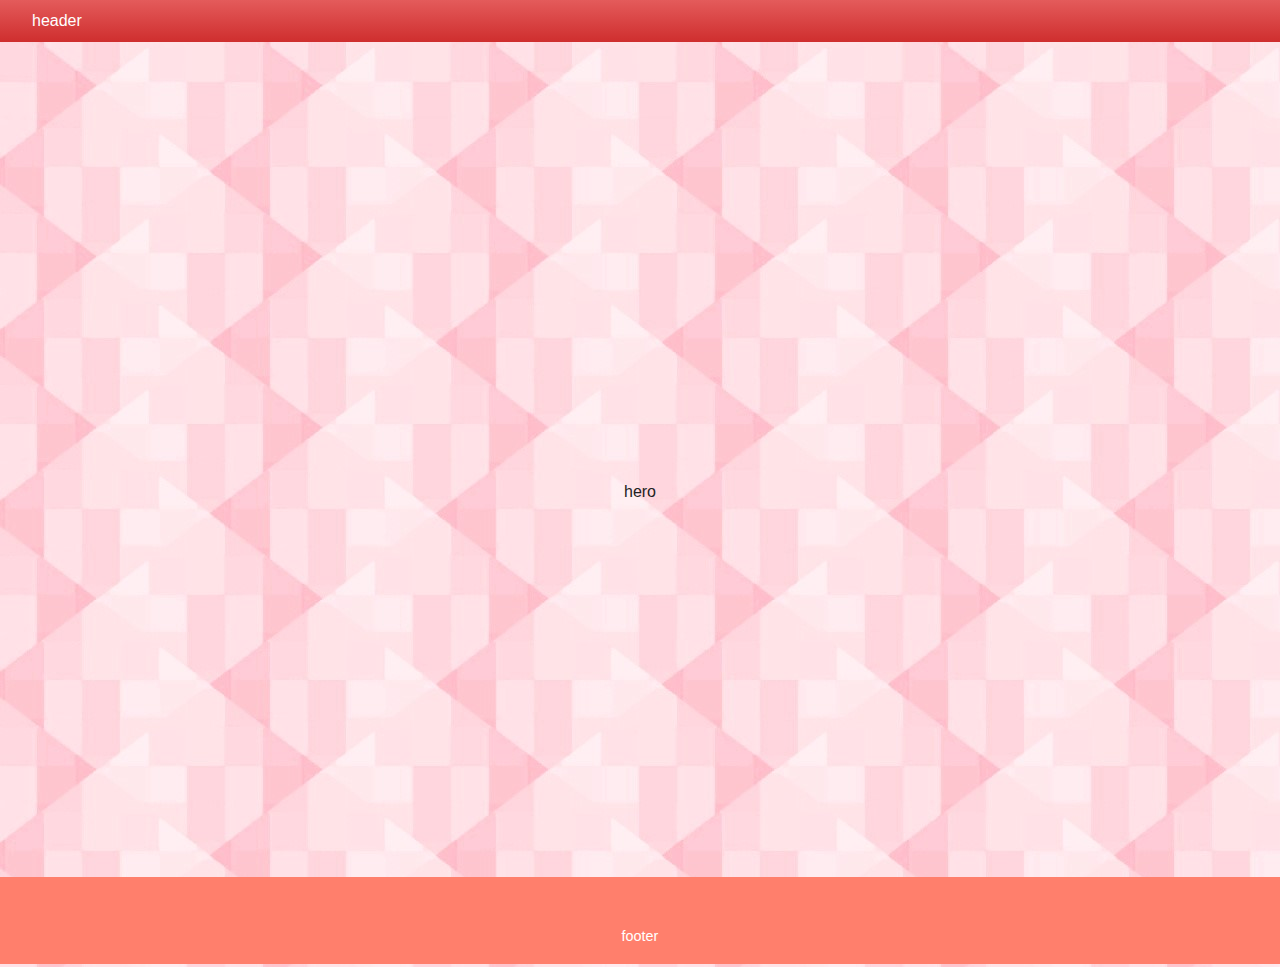
<file: index.html>
<!DOCTYPE html>
<html lang="ja">
<head>
    <meta charset="UTF-8">
    <meta name="viewport" content="width=device-width, initial-scale=1.0">
    <title>ディーキャリア 業績報告会 2025</title>
    <link rel="stylesheet" href="css/reset.css">
    <link rel="stylesheet" href="css/index.css">
    <script src="js/index.js"></script>
</head>
<body>
    <header class="header">
        header
    </header>
    <main class="main">
        <section class="hero">
            hero
        </section>
        <section class="purpose">
            purpose
        </section>
        <section class="flow">

        </section>
        <section class="survey">

        </section>
        <section class="closing">

        </section>
    </main>
    <footer class="footer">
        footer
    </footer>
</body>
</html>
</file>
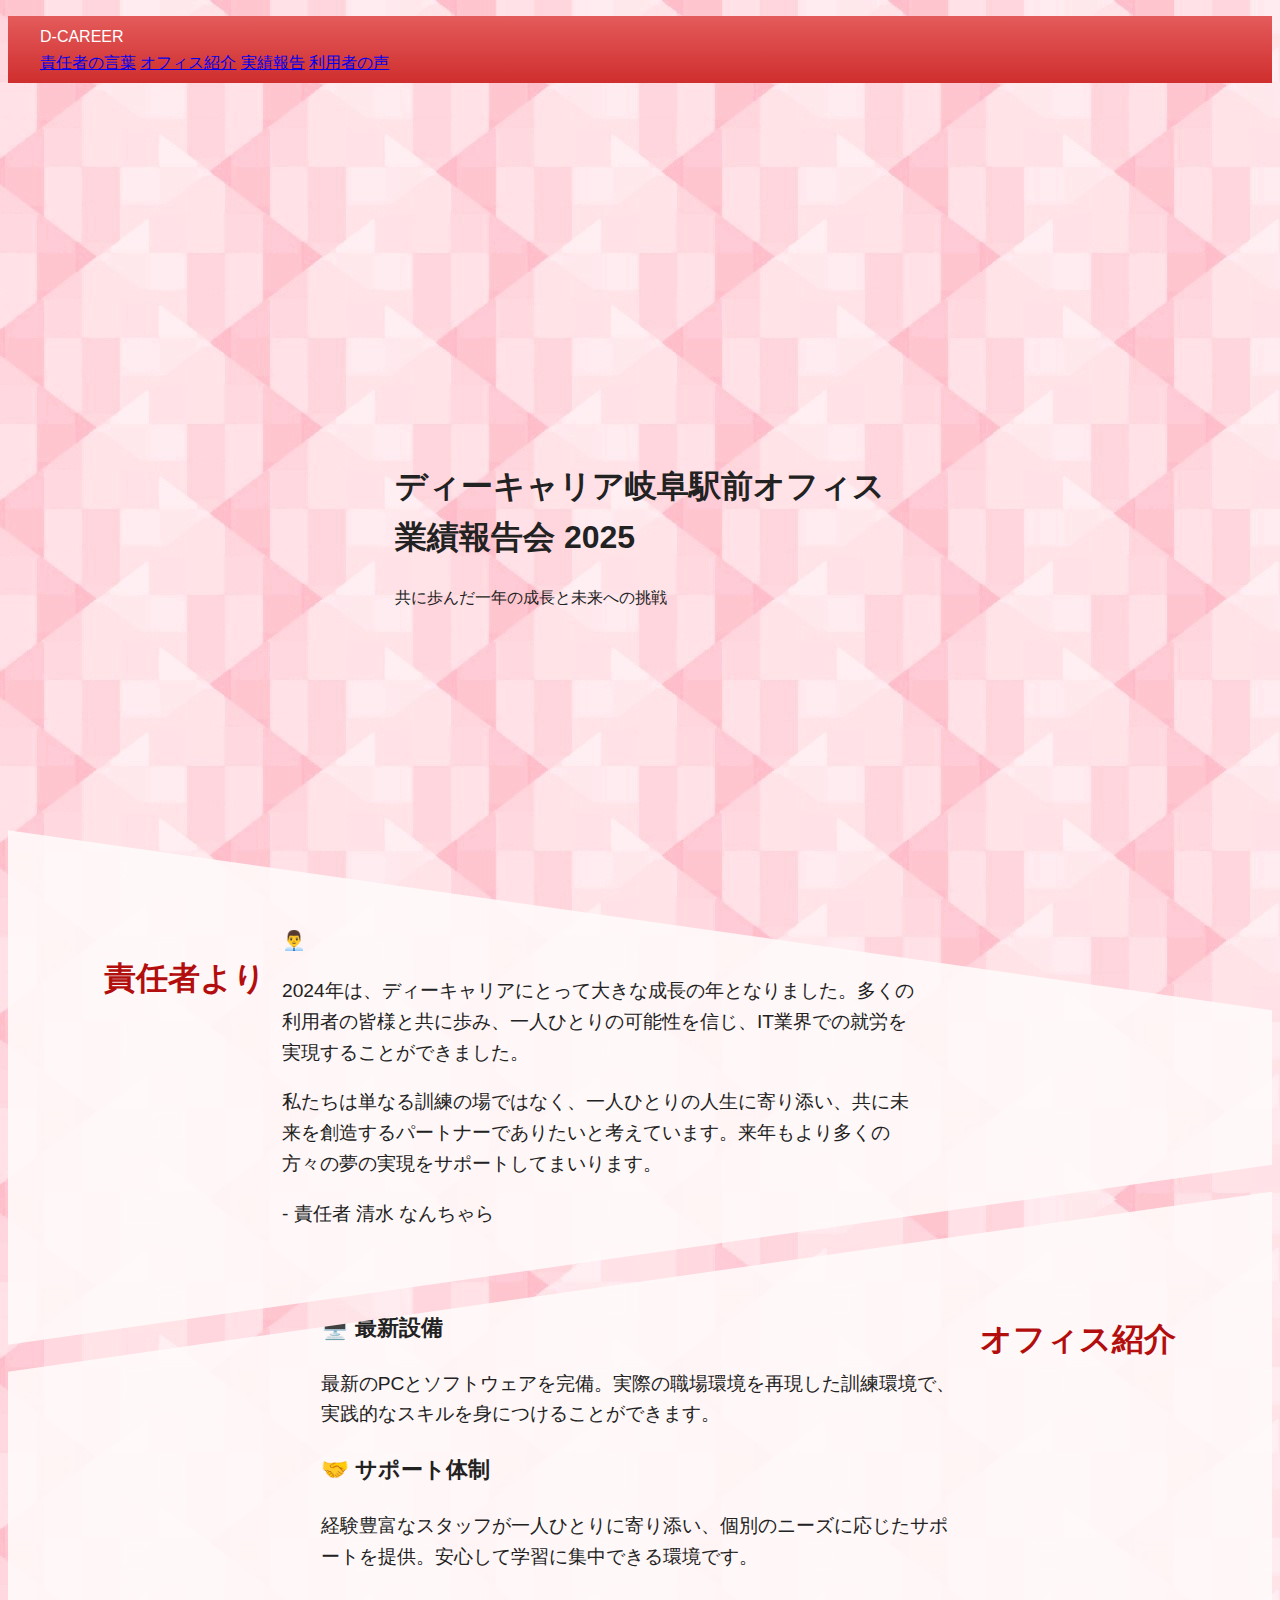
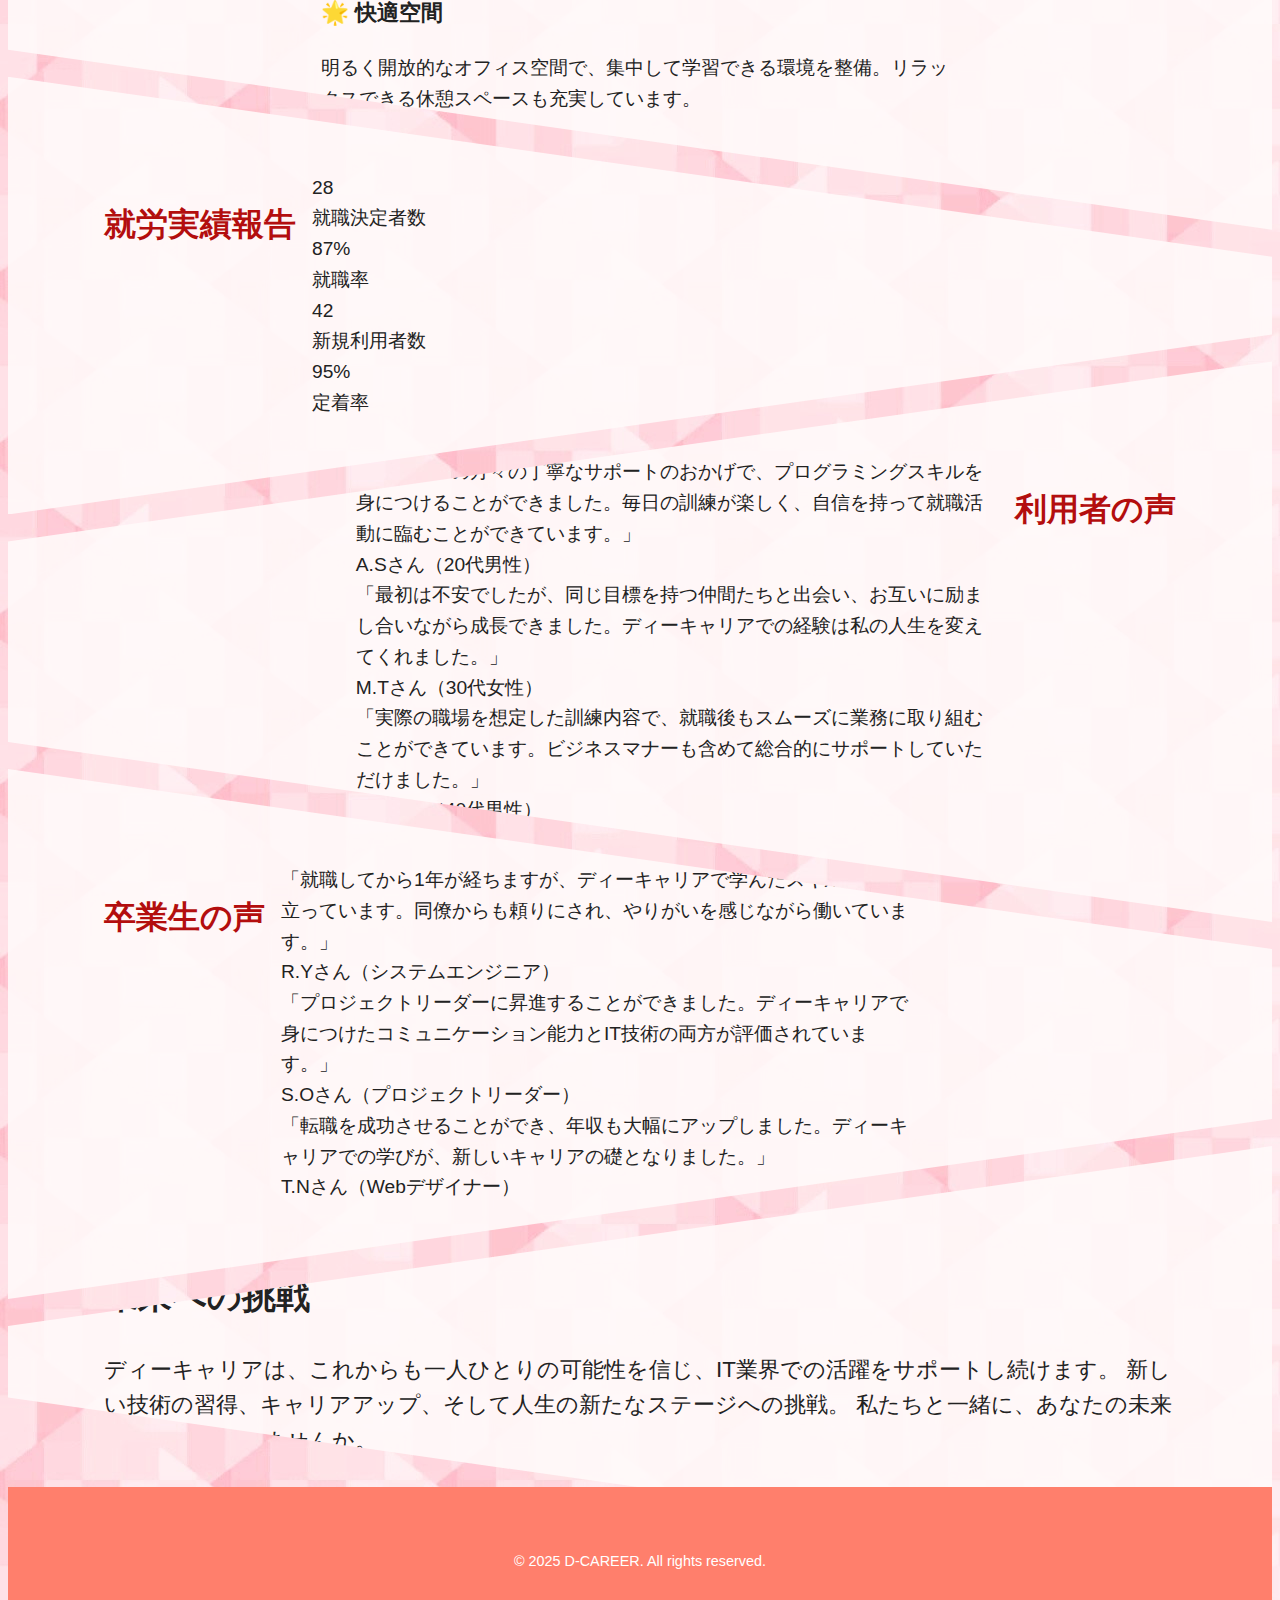
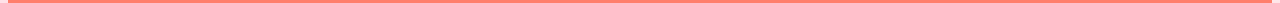
<file: index_2.html>
<!DOCTYPE html>
<html lang="ja">

<head>
    <meta charset="UTF-8">
    <meta name="viewport" content="width=device-width, initial-scale=1.0">
    <title>ディーキャリア 業績報告会 2024</title>
    <link rel="stylesheet" href="css/index.css">
    <script src="js/index.js"></script>
</head>

<body>
    <div id="intro-screen" class="intro-screen">
        <pre id="console-output" style="white-space: pre-wrap; font-family: monospace;"></pre>
    </div>

    <!-- ヘッダー -->
    <header class="header">
        <div class="header-content">
            <div class="logo">D-CAREER</div>
            <nav class="nav-links">
                <a href="#message">責任者の言葉</a>
                <a href="#office">オフィス紹介</a>
                <a href="#results">実績報告</a>
                <a href="#voices">利用者の声</a>
            </nav>
        </div>
    </header>

    <!-- メインビジュアル -->
    <section class="hero">
        <div class="hero-content">
            <h1>ディーキャリア岐阜駅前オフィス<br>業績報告会 2025</h1>
            <p>共に歩んだ一年の成長と未来への挑戦</p>
        </div>
    </section>

    <!-- 責任者の言葉 -->
    <section class="section message" id="message">
        <h2 class="section-title">責任者より</h2>
        <div class="section-content">
            <div class="message-content fade-in">
                <div class="message-image">👨‍💼</div>
                <div class="message-text">
                    <p>2024年は、ディーキャリアにとって大きな成長の年となりました。多くの利用者の皆様と共に歩み、一人ひとりの可能性を信じ、IT業界での就労を実現することができました。</p>
                    <p>私たちは単なる訓練の場ではなく、一人ひとりの人生に寄り添い、共に未来を創造するパートナーでありたいと考えています。来年もより多くの方々の夢の実現をサポートしてまいります。</p>
                    <p class="voice-author">- 責任者 清水 なんちゃら</p>
                </div>
            </div>
        </div>
    </section>

    <!-- オフィス紹介 -->
    <section class="section office" id="office">
        <h2 class="section-title">オフィス紹介</h2>
        <div class="section-content">
            <div class="office-grid fade-in">
                <div class="office-card">
                    <h3>🖥️ 最新設備</h3>
                    <p>最新のPCとソフトウェアを完備。実際の職場環境を再現した訓練環境で、実践的なスキルを身につけることができます。</p>
                </div>
                <div class="office-card">
                    <h3>🤝 サポート体制</h3>
                    <p>経験豊富なスタッフが一人ひとりに寄り添い、個別のニーズに応じたサポートを提供。安心して学習に集中できる環境です。</p>
                </div>
                <div class="office-card">
                    <h3>🌟 快適空間</h3>
                    <p>明るく開放的なオフィス空間で、集中して学習できる環境を整備。リラックスできる休憩スペースも充実しています。</p>
                </div>
            </div>
        </div>
    </section>

    <!-- 就労実績報告 -->
    <section class="section results" id="results">
        <h2 class="section-title">就労実績報告</h2>
        <div class="section-content">
            <div class="stats-grid fade-in">
                <div class="stat-card">
                    <div class="stat-number">28</div>
                    <div class="stat-label">就職決定者数</div>
                </div>
                <div class="stat-card">
                    <div class="stat-number">87%</div>
                    <div class="stat-label">就職率</div>
                </div>
                <div class="stat-card">
                    <div class="stat-number">42</div>
                    <div class="stat-label">新規利用者数</div>
                </div>
                <div class="stat-card">
                    <div class="stat-number">95%</div>
                    <div class="stat-label">定着率</div>
                </div>
            </div>
        </div>
    </section>

    <!-- 利用者の声 -->
    <section class="section voices" id="voices">
        <h2 class="section-title">利用者の声</h2>
        <div class="section-content">
            <div class="voice-cards fade-in">
                <div class="voice-card">
                    <div class="voice-text">
                        「スタッフの方々の丁寧なサポートのおかげで、プログラミングスキルを身につけることができました。毎日の訓練が楽しく、自信を持って就職活動に臨むことができています。」
                    </div>
                    <div class="voice-author">A.Sさん（20代男性）</div>
                </div>
                <div class="voice-card">
                    <div class="voice-text">
                        「最初は不安でしたが、同じ目標を持つ仲間たちと出会い、お互いに励まし合いながら成長できました。ディーキャリアでの経験は私の人生を変えてくれました。」
                    </div>
                    <div class="voice-author">M.Tさん（30代女性）</div>
                </div>
                <div class="voice-card">
                    <div class="voice-text">
                        「実際の職場を想定した訓練内容で、就職後もスムーズに業務に取り組むことができています。ビジネスマナーも含めて総合的にサポートしていただけました。」
                    </div>
                    <div class="voice-author">K.Hさん（40代男性）</div>
                </div>
            </div>
        </div>
    </section>

    <!-- 卒業生の声 -->
    <section class="section voices">
        <h2 class="section-title">卒業生の声</h2>
        <div class="section-content">
            <div class="voice-cards fade-in">
                <div class="voice-card">
                    <div class="voice-text">
                        「就職してから1年が経ちますが、ディーキャリアで学んだスキルが毎日役立っています。同僚からも頼りにされ、やりがいを感じながら働いています。」
                    </div>
                    <div class="voice-author">R.Yさん（システムエンジニア）</div>
                </div>
                <div class="voice-card">
                    <div class="voice-text">
                        「プロジェクトリーダーに昇進することができました。ディーキャリアで身につけたコミュニケーション能力とIT技術の両方が評価されています。」
                    </div>
                    <div class="voice-author">S.Oさん（プロジェクトリーダー）</div>
                </div>
                <div class="voice-card">
                    <div class="voice-text">
                        「転職を成功させることができ、年収も大幅にアップしました。ディーキャリアでの学びが、新しいキャリアの礎となりました。」
                    </div>
                    <div class="voice-author">T.Nさん（Webデザイナー）</div>
                </div>
            </div>
        </div>
    </section>

    <!-- 締めの言葉 -->
    <section class="section closing">
        <div class="closing-content fade-in">
            <h2>未来への挑戦</h2>
            <p>
                ディーキャリアは、これからも一人ひとりの可能性を信じ、IT業界での活躍をサポートし続けます。
                新しい技術の習得、キャリアアップ、そして人生の新たなステージへの挑戦。
                私たちと一緒に、あなたの未来を創造していきませんか。
            </p>
        </div>
    </section>

    <!-- フッター -->
    <footer class="footer">
        <div class="copyright">
            <p>&copy; 2025 D-CAREER. All rights reserved.</p>
        </div>
    </footer>
</body>

</html>
</file>
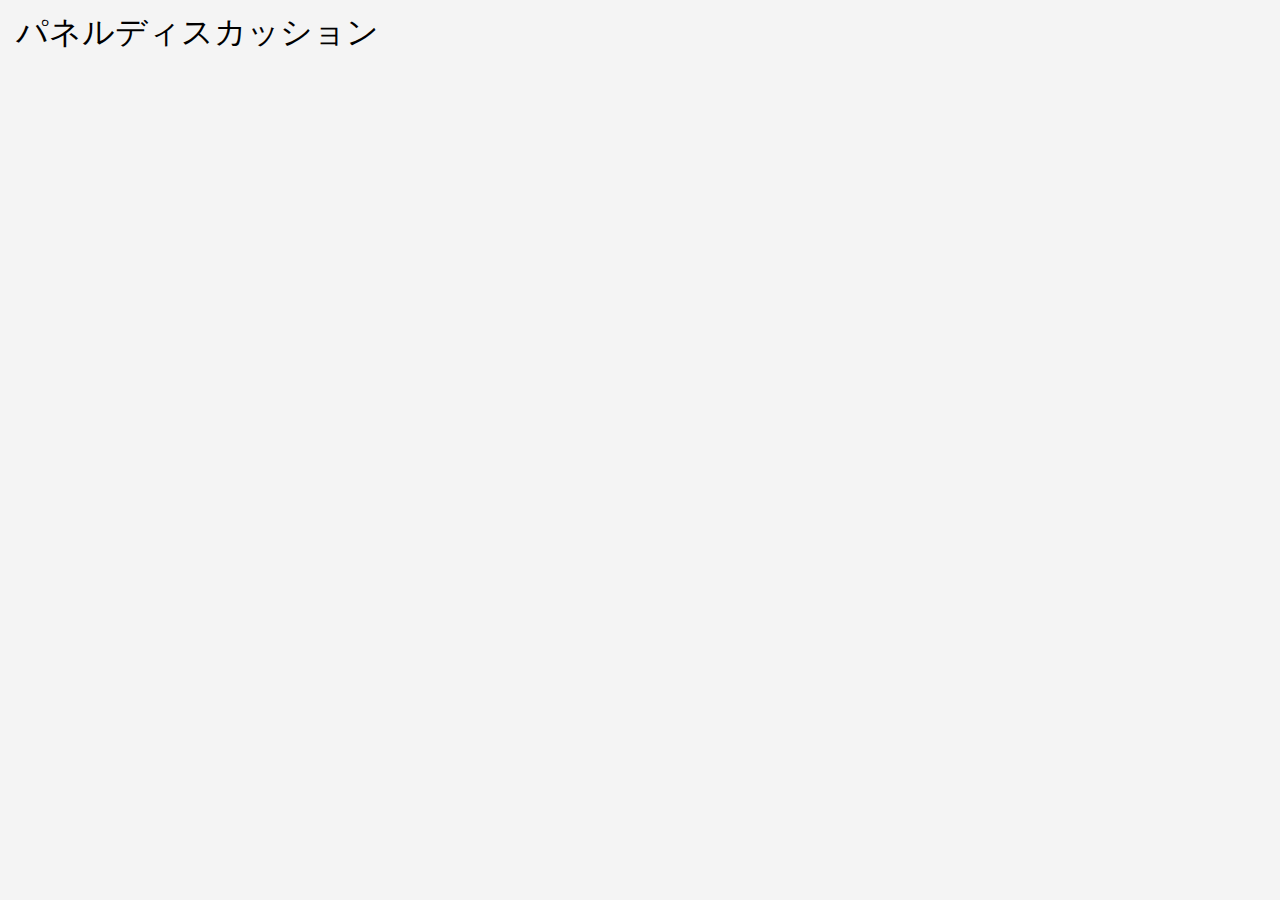
<file: panel.html>
<!DOCTYPE html>
<html lang="ja">

<head>
    <meta charset="UTF-8">
    <meta name="viewport" content="width=device-width, initial-scale=1.0">
    <title>パネルディスカッション</title>
    <link rel="stylesheet" href="css/reset.css">
    <link rel="stylesheet" href="css/panel.css">
    <script src="js/panel.js"></script>
</head>

<body>
    <h1 class="talk-panel__title">パネルディスカッション</h1>
    <div class="talk-panel__message-list"></div>
</body>
</html>
</file>
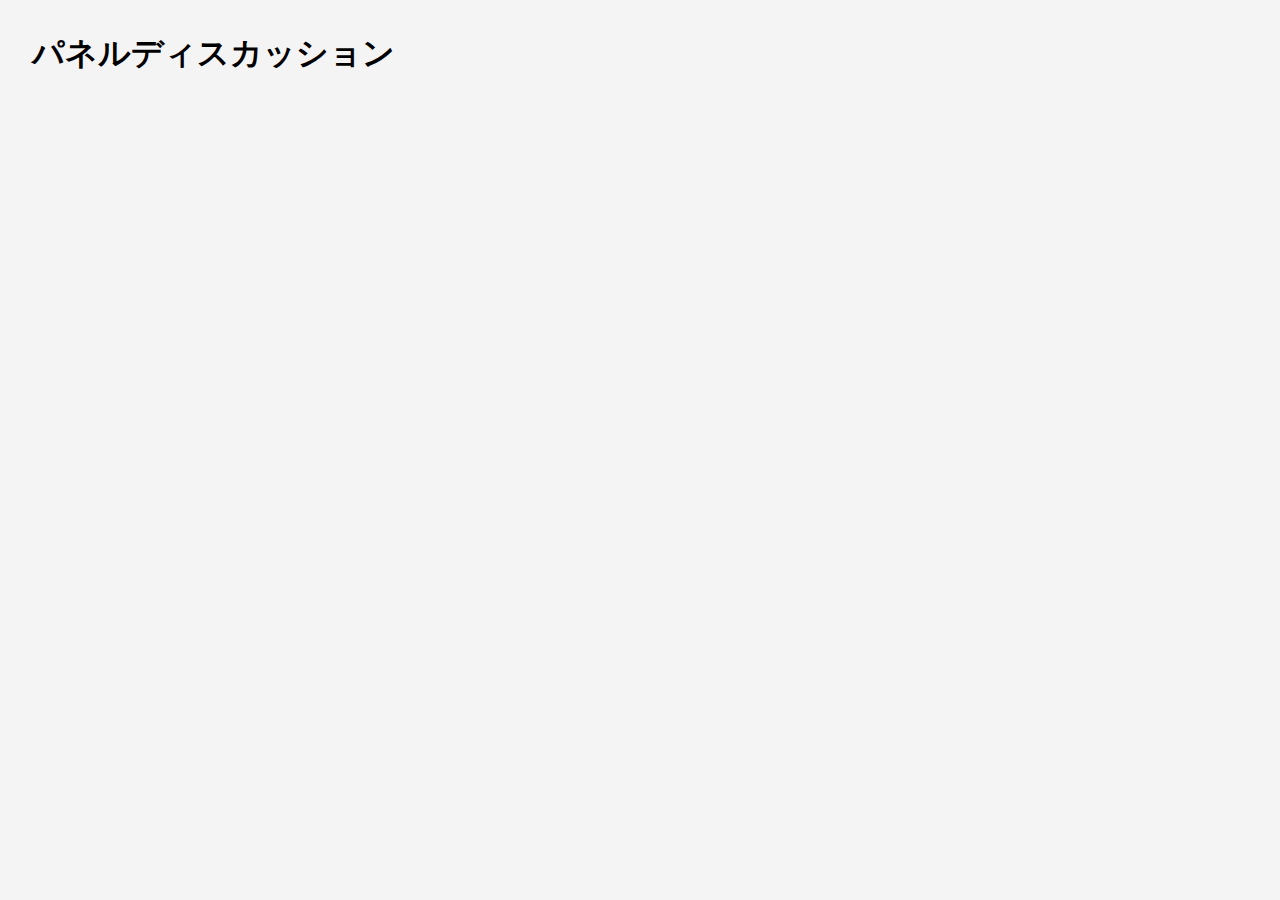
<file: panel_2.html>
<!DOCTYPE html>
<html lang="ja">

<head>
    <meta charset="UTF-8">
    <title>パネルディスカッション表示</title>
    <style>
        html,
        body {
            height: 100%;
            margin: 0;
            padding: 0;
            background-color: #f4f4f4;
            font-family: 'Helvetica', sans-serif;
        }

        .title {
            margin: 0;
            padding: 2rem;
        }

        #chat-container {
            display: flex;
            flex-direction: column;
            justify-content: flex-end;
            padding: 2rem;
            box-sizing: border-box;
        }

        .message {
            width: 90%;
            margin: 1rem auto;
            padding: 1rem 1.5rem;
            border-radius: 1rem;
            font-size: 2rem;
            line-height: 1.5;
            display: flex;
            overflow-wrap: break-word;

            background-color: #ffffff;
        }

        .speaker {
            font-weight: bold;
        }

        .text {
            margin-left: 0.5rem;
        }
    </style>
</head>

<body>
    <h1 class="title">パネルディスカッション</h1>
    <div id="chat-container"></div>

    <script>
        const script = [
            { speakerName: 'A', text: '本日はお集まりいただきありがとうございます。' }, 
            { speakerName: 'B', text: '本日はよろしくお願いします。' }, 
            { speakerName: 'C', text: 'こちらこそ、楽しみにしていました。' }, 
            { speakerName: 'A', text: 'では、さっそく最初のトピックに入っていきましょう。' }, 
            { speakerName: 'B', text: '本文5' }, 
            { speakerName: 'C', text: '本文6' }, 
            { speakerName: 'A', text: '本文7' }, 
            { speakerName: 'B', text: '本文8ああああああああああああああああああああああああああああああああああああああああああああああああ' }, 
            { speakerName: 'C', text: '本文9' }, 
            { speakerName: 'A', text: '本文10' }, 
            { speakerName: 'B', text: '本文11ああああああああああああああああああああああああああああああああああああああああああああああああああああああああああああああああああああああああああああああああああああああああああああああああああああああああああああああああああああああああ' }, 
            { speakerName: 'C', text: '本文12' }, 
            { speakerName: 'A', text: '本文13' }, 
            { speakerName: 'B', text: '本文14' }, 
            { speakerName: 'C', text: '本文15' }, 
        ];

        const speakerDisplayName = {
            A: 'Aさん', 
            B: 'Bさん', 
            C: 'Cさん', 
        };

        let currentIndex = 0;
        const container = document.getElementById('chat-container');

        function showNextMessage() {
            if (currentIndex >= script.length) return;

            const item = script[currentIndex];
            const message = document.createElement('div');
            message.className = 'message';

            const speaker = document.createElement('span');
            speaker.className = 'speaker';
            speaker.textContent = speakerDisplayName[item['speakerName']];

            const text = document.createElement('span');
            text.className = 'text';
            text.textContent = item['text'];

            message.appendChild(speaker);
            message.appendChild(text);
            container.appendChild(message);

            // スクロールして常に最新発言が見えるように
            window.scrollTo({ top: document.documentElement.scrollHeight, behavior: 'smooth' });

            currentIndex++;
        }

        document.body.addEventListener('click', showNextMessage);
    </script>
</body>

</html>
</file>
<file: css/index.css>
/* 初期設定 */
* {
    box-sizing: border-box;
}


html {
    height: 100%;
    scroll-behavior: smooth;
}

body {
    height: 100%;
    font-family: 'Segoe UI', Tahoma, Geneva, Verdana, sans-serif;
    font-size: 1rem;
    line-height: 1.6;
    color: #222;
    /* background-color: #fdfdfd; */

    overflow: hidden;

    background-image: url('../img/index/image19.jpg');
    
}




/* 初期状態：真っ白なページ */
.opening {
    position: fixed;
    top: 0;
    left: 0;
    width: 100%;
    height: 100%;
    background: white;
    display: flex;
    justify-content: center;
    align-items: center;
    z-index: 8000;
    transition: opacity 0.5s ease;
}

/* ボタンのフェードインアニメーション用のラッパーdiv要素 */
.opening__button-wrapper {
    opacity: 0;
    animation: fadeInUp 1s ease-out 1s forwards;
}

@keyframes fadeInUp {
    0% {
        opacity: 0;
        transform: translateY(20px);
    }

    100% {
        opacity: 1;
        transform: translateY(0);
    }
}


.opening__button {
    font-family: 'Orbitron', sans-serif;
    font-size: 1.5rem;
    padding: 1rem 2rem;
    border: none;
    border-radius: 2rem;
    background: linear-gradient(135deg, #6e8efb, #a777e3);
    color: white;
    cursor: pointer;
    box-shadow: 0 6px 0 #86A;

    position: relative;
    overflow: hidden;

    transform: translateY(0);
    transition: all 0.3s ease;
}

/* ボタンがきらめいているように見せるための疑似要素 */
.opening__button::before {
    content: "";
    position: absolute;
    top: 0;
    left: -100%;
    width: 200%;
    height: 100%;
    background: linear-gradient(120deg, transparent, rgba(255, 255, 255, 0.4), transparent);
    animation: shine 2s infinite;
}

@keyframes shine {
    from {
        left: -100%;
    }

    to {
        left: 100%;
    }
}

.opening__button:hover {
    transform: translateY(6px);
    box-shadow: none;
}


/* コンソールダイアログ */
.console {
    position: fixed;

    top: 10%;
    right: 0;
    width: 40%;
    max-width: 800px;
    height: 60%;

    background: #1e1e1e;
    border-radius: 10px;
    box-shadow: 0 20px 60px rgba(0, 0, 0, 0.5);
    z-index: 7000;
    transition: all 0.8s ease;
    font-family: 'Courier New', monospace;
}



.console--visible {
    opacity: 0.8;

    top: 10%;
    right: 0;
    width: 40%;
    max-width: 800px;
    height: 60%;

    transform: translateX(0);
}

.console--minimized {
    opacity: 0.8;

    top: auto;
    bottom: 0;
    right: 0;
    width: 40%;
    max-width: 800px;
    height: 10%;

    transform: translateX(0);
}

.console--maximized {
    opacity: 0.8;

    top: 0;
    left: 0;
    width: 100%;
    max-width: none;
    height: 100%;

    transform: translateX(0);
}

.console--hidden {
    opacity: 0;

    transform: translateX(200px);
}

.console.active {
    opacity: 0.8;
    transform: translateX(0);
}

.console__header {
    background: #333;
    color: #fff;
    padding: 0.5rem 1rem;
    border-radius: 10px 10px 0 0;
    display: flex;
    align-items: center;
    line-height: 1rem;
    gap: 12px;
}

.console__buttons-wrapper {
    display: flex;
    gap: 8px;
}

.console__button {
    width: 0.8rem;
    height: 0.8rem;
    border-radius: 50%;

    border: none;
}

.console__red-button {
    background: #ff5f57;
}

.console__yellow-button {
    background: #ffbd2e;
}

.console__green-button {
    background: #28ca42;
}

.console__title {}

.console__body {
    padding: 0 20px;
    height: calc(100% - 60px);
    background: #1e1e1e;
    color: #00ff41;
    font-size: 0.8rem;

    white-space: pre-wrap;

    overflow: hidden;
}

/* .code-line {
    opacity: 0;
    animation: typeIn 0.5s ease forwards;
    margin-bottom: 5px;
} */

/* @keyframes typeIn {
    to {
        opacity: 1;
    }
} */

.console__cursor {
    display: inline-block;
    background: #00ff41;
    width: 2px;
    height: 0.8rem;
    animation: blink 1s infinite;
}

@keyframes blink {

    0%,
    50% {
        opacity: 1;
    }

    51%,
    100% {
        opacity: 0;
    }
}

/* .page-mask {
    position: absolute;
    top: 0;
    left: 0;
    width: 100%;
    background: linear-gradient(to bottom, transparent 0%, #000 20%);
    pointer-events: none;
    z-index: 5000;

    transition: transform 10s linear;
    transform: translateY(0);
} */

.canvas {
    position: absolute;
    top: 0;
    left: 0;
    z-index: 6000;
    pointer-events: none;
    transition: all 0.8s ease;
}

.canvas--hidden {
    opacity: 0;
}


/* ヘッダー */
.header {
    background: linear-gradient(0deg, #cf2e2e, #e45b5b);
    color: white;
    padding: 0.5rem 2rem;
    /* position: fixed; */
    width: 100%;
    top: 0;
    z-index: 1000;
    display: flex;
    align-items: center;
    justify-content: space-between;

    transition: all 3s ease;
}

.header__logo {
    font-size: 1.5rem;
    font-weight: bold;
    color: white;
    text-decoration: none;
}

.nav__list {
    display: flex;
    list-style: none;
    gap: 1rem;
}

.nav__item a {
    color: white;
    text-decoration: none;
    font-weight: bold;
    padding: 0.5rem 1rem;
    border-radius: 8px;
    transition: background 0.3s;
}

.nav__item a:hover {
    background: rgba(255, 255, 255, 0.2);
}

/* セクション */
.section {
    display: flex;
    gap: 1rem;

    position: relative;

    font-size: 1.2rem;

    /* margin: 4rem auto; */
    padding: 6rem 6rem;
    /* max-width: 900px;
    width: 90%; */

    /* background-color: rgba(255, 238, 238, 0.9); */
    background-color:rgba(255, 250, 250, 0.9);
    /* border: 2px solid #004;
    border-radius: 12px;

    box-shadow: 0 5px 15px rgba(0, 0, 0, 0.05); */

    scroll-margin-top: 5rem;



}

.section-content {
    display: flex;
    flex-direction: column;
    justify-content: center;
    gap: 2rem;


    width: 60%;
}

.section-title {
    font-size: 2rem;
    font-weight: bold;
    margin-bottom: 1rem;
    position: relative;
    display: inline-block;
    color: #b30e0e;
}

/* .section-title::after {
    content: '';
    position: absolute;
    bottom: -8px;
    left: 0;
    width: 240px;
    height: 3px;
    background: linear-gradient(to right, #667eea, #764ba2);
    border-radius: 2px;
} */

.section-image-wrapper {
    width: 40%;
}

.section-image {
    max-width: 100%;
    height: auto;
}

.section:nth-child(2n) {
    clip-path: polygon(0 0, 100% 20vh, 100% calc(100% - 20vh), 0 100%);
    margin-top: -17vh;
}

.section:nth-child(2n+1) {
    clip-path: polygon(0 20vh, 100% 0%, 100% 100%, 0 calc(100% - 20vh));
    margin-top: -17vh;

    flex-direction: row-reverse;
}

/* Hero セクション */
.hero {
    position: relative;
    z-index: 5;
    height: 100vh;
    width: 100%;
    max-width: none;
    /* background: linear-gradient(135deg, #667eea, #764ba2); */
    /* color: white; */
    display: flex;
    flex-direction: column;
    align-items: center;
    justify-content: center;
    position: relative;
    padding: 2rem;
}

.hero__bg-container {
    position: absolute;
    top: 0;
    left: 0;
    right: 0;
    bottom: 0;
    z-index: 0;
}

.hero__bg-image:nth-child(2) {
    background-image: url("../img/index/image13.jpg");
}

.hero__bg-image:nth-child(3) {
    background-image: url("../img/index/image14.jpg");
}

.hero__bg-image:nth-child(4) {
    background-image: url("../img/index/image15.jpg");
}

.hero__bg-image {
    position: absolute;
    top: 0;
    left: 0;
    right: 0;
    bottom: 0;
    background-size: cover;
    background-position: center;
    opacity: 0;
    transition: opacity 2s ease-in-out;
}

.hero__bg-image.active {
    opacity: 1;
}

.hero__bg-bg {
    position: absolute;
    top: 0;
    left: 0;
    right: 0;
    bottom: 0;
    background-color: #FFF;
}

.hero__catch-copy {
    position: absolute;
    top: 20%;
    left: 8%;
    z-index: 1;

    background-color: rgba(255, 255, 255, 0.6);
    /* 半透明 */
    backdrop-filter: blur(5px);
    /* 背景ぼかし（対応ブラウザのみ） */
    border-radius: 1rem;
    box-shadow: 0 4px 10px rgba(0, 0, 0, 0.1);

    font-size: 3rem;
    font-weight: bold;
    letter-spacing: 0.05em;
    line-height: 1.4;

    padding: 1.5rem 2rem;
    max-width: 80%;
    color: #222;
    /* 黒に近い濃いグレー */
}

.hero__event-details {
    display: none;
    position: absolute;
    bottom: 5%;
    right: 5%;
    z-index: 1;

    background-color: #FFF;
    padding: 1rem;
    border-radius: 1rem;
    border: 1px solid #000;

    /* border-collapse: separate; */
    /* セル間に隙間を作る */
    /* border-spacing: 12px 12px; */
    /* 行間の縦の隙間を12pxに */
}

.hero__event-details td {
    padding: 0rem;
    vertical-align: top;
}

.hero__event-details td:first-child {
    font-weight: bold;
    color: #d84315;
    /* 朱色に近い */
    padding-right: 1rem;
    /* 1列目と2列目の間に余白 */
    white-space: nowrap;
    /* 長い行の折返しを防ぐ */
}

.news {

    margin-top: -9vh !important;
    z-index: 4;
}


.purpose {
    z-index: 3;
    display: flex;
    justify-content: space-between;


}

.purpose__content {
    width: 60%;
}

.purpose__event-details {
    background-color: #FFF;
    padding: 1rem;
    border-radius: 1rem;
    border: 1px solid #000;

    /* border-collapse: separate; */
    /* セル間に隙間を作る */
    /* border-spacing: 12px 12px; */
    /* 行間の縦の隙間を12pxに */
}

.purpose__event-details td {
    padding: 0rem;
    vertical-align: top;
}

.purpose__event-details td:first-child {
    font-weight: bold;
    color: #d84315;
    /* 朱色に近い */
    padding-right: 1rem;
    /* 1列目と2列目の間に余白 */
    white-space: nowrap;
    /* 長い行の折返しを防ぐ */
}

.purpose__image-wrapper {
    width: 40%;
}

.purpose__image {
    max-width: 100%;
    height: auto;
}



/* Flowセクション */
.flow {
    z-index: 2;
}

.flow__list {

    /* padding: 0;
    position: relative; */

    /* padding-left: 1rem; */
    /* list-style-type: disc; */
    padding: 0.5em;
    list-style: none;
}

.flow__item {
    /* position: relative;
    margin-bottom: 1rem; */

    /* color: black;
    border-left: solid 8px orange;
    background: whitesmoke;
    margin-bottom: 5px;
    line-height: 1.5;
    border-radius: 0 15px 15px 0;
    padding: 0.5em;
    list-style-type: none !important; */


    position: relative;
    padding: 0.5em 1em 0.5em 2.3em;
    margin-bottom: 5px;
    border-bottom: 1px solid rgba(255, 143, 0, 1);
}

.flow__item:after,
.flow__item:before {
    position: absolute;
    content: '';
    transform: rotate(45deg);
}

.flow__item:before {
    top: 0.7em;
    left: 0.2em;
    width: 12px;
    height: 12px;
    border: 2px solid rgba(255, 143, 0, 1);
}

.flow__item:after {
    top: 0.9em;
    left: 0.7em;
    width: 14px;
    height: 14px;
    background: rgba(255, 143, 0, 0.5);
    transform: rotate(60deg);
}


.closing {
    z-index: 1;

    font-size: 1.4rem;
}

/* .flow__item::before {
    content: '★';
    position: absolute;
    left: 0;
    color: #ffd166;
} */

/* アンケート*/
/* .survey {
    opacity: 0;
}

.survey__link-button {
    display: inline-block;
    padding: 1rem 2rem;
    background-color: #007bff;
    color: white;
    text-decoration: none;
    border-radius: 0.5rem;
    font-weight: bold;
    transition: background-color 0.3s ease;
} */


/* フッター */
.footer {
    position: relative;
    margin-top: -10vh;

    background-color: #ff7f6c;
    color: white;
    text-align: center;
    padding: 3rem 0rem 1rem;
    font-size: 0.9rem;

    z-index: 10;
}

.footer__copyright {
    color: #ffefec;
}

/* アニメーション */
/* @keyframes fadeInUp {
    from {
        opacity: 0;
        transform: translateY(30px);
    }
    to {
        opacity: 1;
        transform: translateY(0);
    }
} */

/* スクロールアニメーション */
/* .fade-in {
    visibility: hidden;
    opacity: 0;
    transition: opacity 2s ease;
}

.fade-in.visible {
    visibility: visible;
    opacity: 1;
} */


/* レスポンシブ */
@media (max-width: 768px) {

    .nav__list {
        /* flex-direction: column;
        gap: 1rem; */
        display: none;
    }
}
</file>
<file: css/panel.css>
html,
body {
    height: 100%;
    margin: 0;
    padding: 0;
    background-color: #f4f4f4;
    font-family: 'Helvetica', sans-serif;
}

img {
    display: block;
}

.talk-panel__title {
    margin: 0;
    padding: 1rem;

    font-size: 2rem;
}

.talk-panel__message-list {
    display: flex;
    flex-direction: column;
    justify-content: flex-end;
    padding: 1rem 2rem;
    box-sizing: border-box;
}

.talk-panel__message {
    width: 90%;
    max-width: 1000px;
    margin: 1rem auto;
    padding: 0.2rem 1rem;
    border-radius: 1rem;
    line-height: 1.5;
    display: flex;
    font-size: 1.5rem;
    overflow-wrap: break-word;

    background-color: #ffffff;
}

.talk-panel__message:first-of-type {
    transition: opacity 0.3s ease;
    animation: popup 1s ease;
}

@keyframes popup {
  0% {
    opacity: 0;
  }
  100% {
    opacity: 1;
  }
}

.talk-panel__speaker-info {
    display: block;
}



.talk-panel__speaker-image {
    width: 80px;
    height: 80px;

    background-color: #FFF;
    border-radius: 50%;
    border: 3px solid #000;

}

.A {
    background-color: #FEE;
    box-shadow: 4px 4px 2px rgba(255, 100, 100, 0.8);
}

.B {
    background-color: #EFE;
    box-shadow: 4px 4px 2px rgba(100, 255, 100, 0.8);
}

.C {
    background-color: #EEF;
    box-shadow: 4px 4px 2px rgba(100, 100, 255, 0.8);
}

.A .talk-panel__speaker-image {
    border-color: #F44;
}

.B .talk-panel__speaker-image {
    border-color: #4F4;
}

.C .talk-panel__speaker-image {
    border-color: #44F;
}

.talk-panel__message:first-of-type .talk-panel__speaker-image {
    width: 100px;
    height: 100px;
}

.talk-panel__speaker-name {
    display: none;
    text-align: center;
    font-size: 1.5rem;
    font-weight: bold;
}

.talk-panel__message:first-of-type .talk-panel__speaker-name {
    display: block;
}

.talk-panel__text {
    margin: 1rem;
}

.talk-panel__message:first-of-type .talk-panel__text {
    font-size: 2rem;
}
</file>
